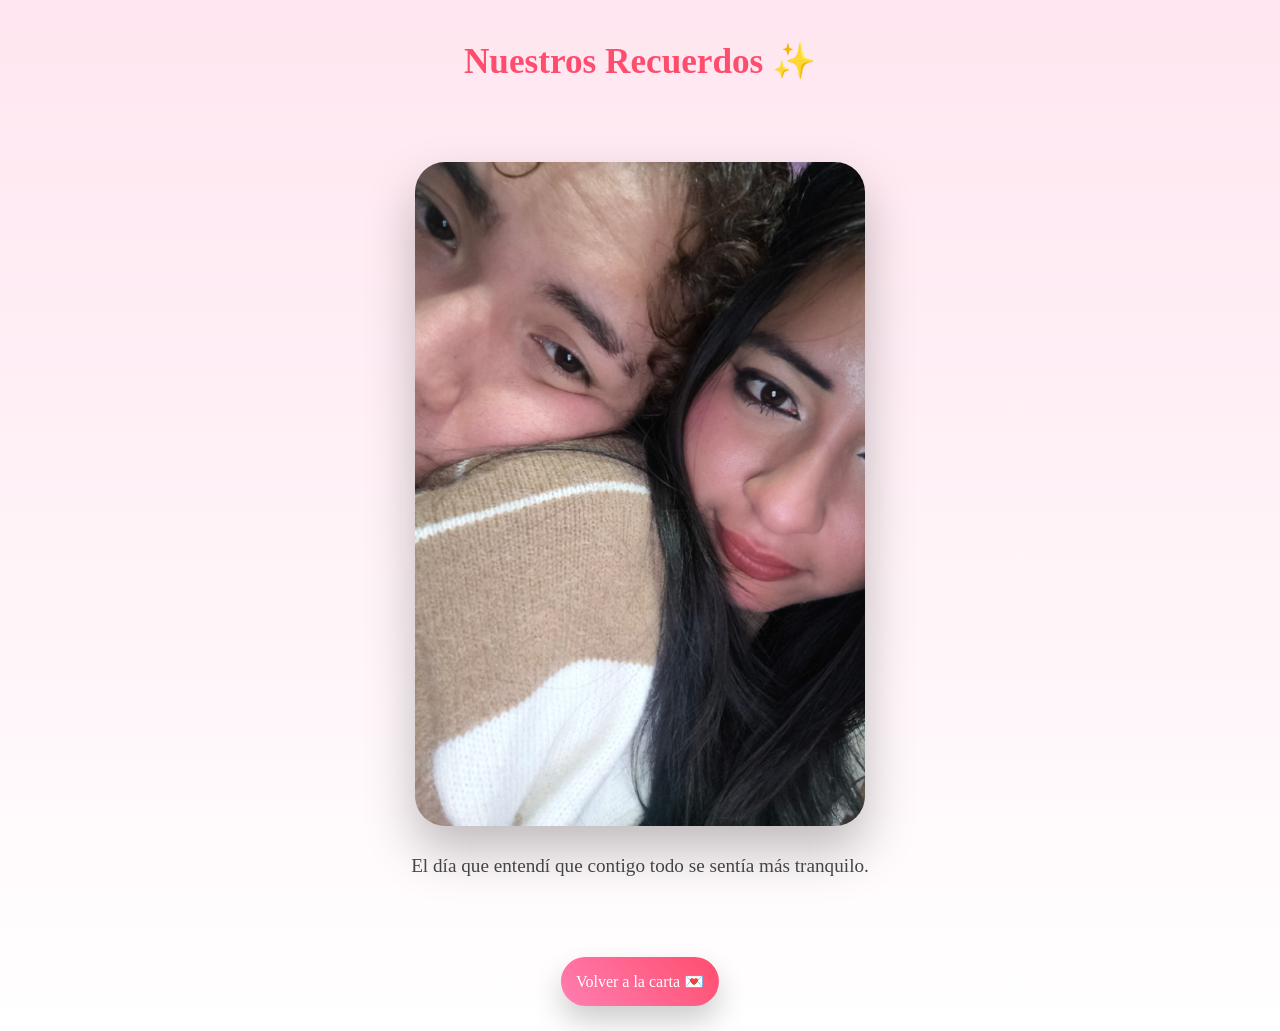
<file: recuerdos.html>
<!doctype html>
<html lang="es">
  <head>
    <meta charset="UTF-8" />
    <meta name="viewport" content="width=device-width, initial-scale=1.0" />
    <title>Nuestros Recuerdos 💕</title>
    <link rel="stylesheet" href="styles.css" />
  </head>
  <body class="memories-page">
    <h1 class="memories-title">Nuestros Recuerdos ✨</h1>

    <div class="memories-gallery">
      <div class="memory">
        <img src="imagenes/foto9.jpeg" />
        <p>El día que entendí que contigo todo se sentía más tranquilo.</p>
      </div>

      <div class="memory">
        <img src="imagenes/foto8.jpeg" />
        <p>Esa mirada tuya que siempre logra desarmarme.</p>
      </div>

      <div class="memory">
        <img src="imagenes/foto7.jpeg" />
        <p>Momentos simples que sin darme cuenta se volvieron importantes.</p>
      </div>

      <div class="memory">
        <img src="imagenes/foto6.jpeg" />
        <p>Desde que llegaste, las cosas pequeñas empezaron a significar más.</p>
      </div>

      <div class="memory">
        <img src="imagenes/foto10.jpeg" />
        <p>A tu lado incluso los días normales se sienten distintos.</p>
      </div>

      <div class="memory">
        <img src="imagenes/foto11.jpeg" />
        <p>Hay algo en tu forma de ser que siempre me da calma.</p>
      </div>

      <div class="memory">
        <img src="imagenes/foto12.jpeg" />
        <p>Contigo he aprendido a disfrutar el presente sin pensar tanto en lo demás.</p>
      </div>

      <div class="memory">
        <img src="imagenes/foto5.jpeg" />
        <p>No sabía que alguien pudiera hacerme sentir tan cómodo siendo yo.</p>
      </div>

      <div class="memory">
        <img src="imagenes/foto3.jpeg" />
        <p>Tu compañía se volvió uno de mis lugares favoritos.</p>
      </div>

      <div class="memory">
        <img src="imagenes/foto2.jpeg" />
        <p>Y apenas estamos empezando a escribir nuestra historia.</p>
      </div>
    </div>

    <button class="back-btn" onclick="goBack()">Volver a la carta 💌</button>

    <div class="hearts" id="hearts"></div>

    <script>
      function goBack() {
        window.location.href = 'index.html'
      }

      const heartsContainer = document.getElementById('hearts')

      setInterval(() => {
        const heart = document.createElement('span')
        heart.innerHTML = '❤️'
        heart.style.left = Math.random() * 100 + 'vw'
        heart.style.fontSize = Math.random() * 15 + 10 + 'px'
        heart.style.animationDuration = Math.random() * 3 + 4 + 's'
        heartsContainer.appendChild(heart)

        setTimeout(() => {
          heart.remove()
        }, 7000)
      }, 400)
    </script>
  </body>
</html>
</file>
<file: styles.css>
*{
margin:0;
padding:0;
box-sizing:border-box;
font-family:'Georgia',serif;
}

body{
height:100vh;
background:radial-gradient(circle at top,#ff758c,#cf0459);
overflow:hidden;
display:flex;
justify-content:center;
align-items:center;
color:white;
}

/* LOADER */

.loader{
position:absolute;
width:100%;
height:100%;
display:flex;
justify-content:center;
align-items:center;
background:#ff758c;
animation:fadeOut 2s forwards 2s;
z-index:10;
}

@keyframes fadeOut{
to{opacity:0;visibility:hidden;}
}

.hidden{
display:none;
}

.scene{
text-align:center;
}

/* SOBRE */

.envelope{
width:260px;
height:170px;
background:white;
border-radius:12px;
position:relative;
cursor:pointer;
box-shadow:0 20px 50px rgba(0,0,0,0.3);
transform-style:preserve-3d;
transition:0.6s;
}

.envelope:hover{
transform:scale(1.05);
}

.flap{
position:absolute;
width:100%;
height:100%;
background:#ffd6e0;
clip-path:polygon(0 0,100% 0,50% 50%);
transform-origin:top;
transition:0.6s;
}

.envelope.open .flap{
transform:rotateX(180deg);
}

.text{
position:absolute;
bottom:15px;
width:100%;
color:#c9184a;
font-weight:bold;
}

/* CARTA */

.letter{
background:white;
color:#333;
padding:40px;
border-radius:20px;
margin-top:30px;
max-width:600px;
animation:fadeIn 1s forwards;
max-height:80vh;
overflow-y:auto;
}

@keyframes fadeIn{
from{opacity:0;transform:translateY(20px);}
to{opacity:1;transform:translateY(0);}
}

h2{
color:#c9184a;
margin-bottom:20px;
}

#typeText{
min-height:150px;
line-height:1.6;
}

/* GALERÍA */

.gallery{
display:flex;
gap:20px;
margin-top:20px;
justify-content:center;
}

.gallery img{
width:130px;
height:170px;
object-fit:cover;
border-radius:15px;
transform:rotate(-5deg);
transition:0.5s;
opacity:0;
animation:photoAppear 1s forwards;
}

.gallery img:nth-child(2){
transform:rotate(5deg);
animation-delay:0.5s;
}

.gallery img:nth-child(3){
transform:rotate(-3deg);
animation-delay:1s;
}

@keyframes photoAppear{
to{opacity:1;}
}

/* MENSAJE FINAL */

.finalMessage{
margin-top:25px;
color:#c9184a;
text-shadow:0 0 10px #ff4d6d;
animation:glow 1.5s infinite alternate;
}

@keyframes glow{
from{text-shadow:0 0 5px #ff4d6d;}
to{text-shadow:0 0 20px #ff1e56;}
}

/* PÉTALOS */

.petals span{
position:absolute;
top:-20px;
font-size:20px;
animation:fall linear infinite;
}

@keyframes fall{
to{transform:translateY(110vh) rotate(360deg);}
}

/* ================= */
/* 📱 RESPONSIVE */
/* ================= */

@media (max-width:768px){

body{
padding:20px;
align-items:flex-start;
}

.scene{
margin-top:40px;
}

.envelope{
width:220px;
height:150px;
}

.text{
font-size:0.9rem;
}

.letter{
margin-top:20px;
padding:25px;
max-width:100%;
border-radius:15px;
}

h2{
font-size:1.4rem;
}

#typeText{
font-size:0.95rem;
min-height:120px;
}

.gallery{
flex-direction:column;
align-items:center;
gap:15px;
}

.gallery img{
width:80%;
height:auto;
transform:rotate(0deg);
}

.finalMessage{
font-size:1rem;
}

}

/* ========================= */
/* 💕 PÁGINA RECUERDOS */
/* ========================= */

body.memories-page{
margin:0;
padding:0;
background: linear-gradient(to bottom, #ffe6f0, #fff);
overflow-y: scroll;
overflow-x: hidden;
display:block;
height:auto;
color:#333;
}

/* Oculta el centrado global solo aquí */
body.memories-page .scene,
body.memories-page .loader{
display:none;
}

.memories-title{
  font-size:clamp(1.5rem,4vw,2.2rem);
  color:#ff4d6d;
  text-align:center;
  margin-top:40px;
}


.memories-gallery{
height:100vh;
overflow-y:scroll;
scroll-snap-type:y mandatory;
padding: auto;
}

.memory{
height:100vh;
scroll-snap-align:start;
display:flex;
flex-direction:column;
justify-content:center;
align-items:center;
padding:20px;
box-sizing:border-box;
}

.memory img{
width:90%;
max-width:450px;
height:75vh;
object-fit:cover;
border-radius:30px;
box-shadow:0 25px 50px rgba(0,0,0,0.25);
margin-top: 60px;
}

.memory p{
margin-top:25px;
font-size:1.2rem;
text-align:center;
max-width:500px;
line-height:1.6;
color:#444;
margin-bottom: 80px;
}

.back-btn{
position:fixed;
bottom:25px;
left:50%;
transform:translateX(-50%);
padding:15px 15px;
border:none;
border-radius:40px;
background:linear-gradient(45deg,#ff7eb3,#ff4d6d);
color:white;
font-size:1rem;
cursor:pointer;
box-shadow:0 15px 30px rgba(0,0,0,0.2);
transition:0.3s;
z-index:200;
}

.back-btn:hover{
transform:translateX(-50%) scale(1.08);
}

.memories-btn{
margin-top: 35px;
padding: 14px 32px;
font-size: 1rem;
font-weight: 600;
border: none;
border-radius: 40px;
background: linear-gradient(135deg, #ff7eb3, #ff4d6d);
color: white;
cursor: pointer;
transition: all 0.35s ease;
box-shadow: 0 15px 30px rgba(255, 77, 109, 0.35);
letter-spacing: 0.5px;
}

/* Hover elegante */
.memories-btn:hover{
transform: translateY(-3px) scale(1.05);
box-shadow: 0 20px 40px rgba(255, 77, 109, 0.5);
}

/* Efecto al hacer click */
.memories-btn:active{
transform: scale(0.98);
}

/* Responsive */
@media (max-width: 768px){
.memories-btn{
width: 100%;
max-width: 280px;
}
}


/* 💕 CORAZONES FLOTANDO */

.hearts{
position: fixed;
top: 0;
left: 0;
width: 100%;
height: 100%;
pointer-events: none;
overflow: hidden;
z-index: 1;
}

.hearts span{
position: absolute;
top: -20px;
font-size: 18px;
animation: fallHearts linear forwards;
opacity: 0.8;
}

@keyframes fallHearts{
to{
transform: translateY(110vh) rotate(360deg);
opacity: 0;
}
}

/* Aseguramos que contenido quede arriba */
.memories-gallery,
.memories-title,
.back-btn{
position: relative;
z-index: 5;
}
</file>
